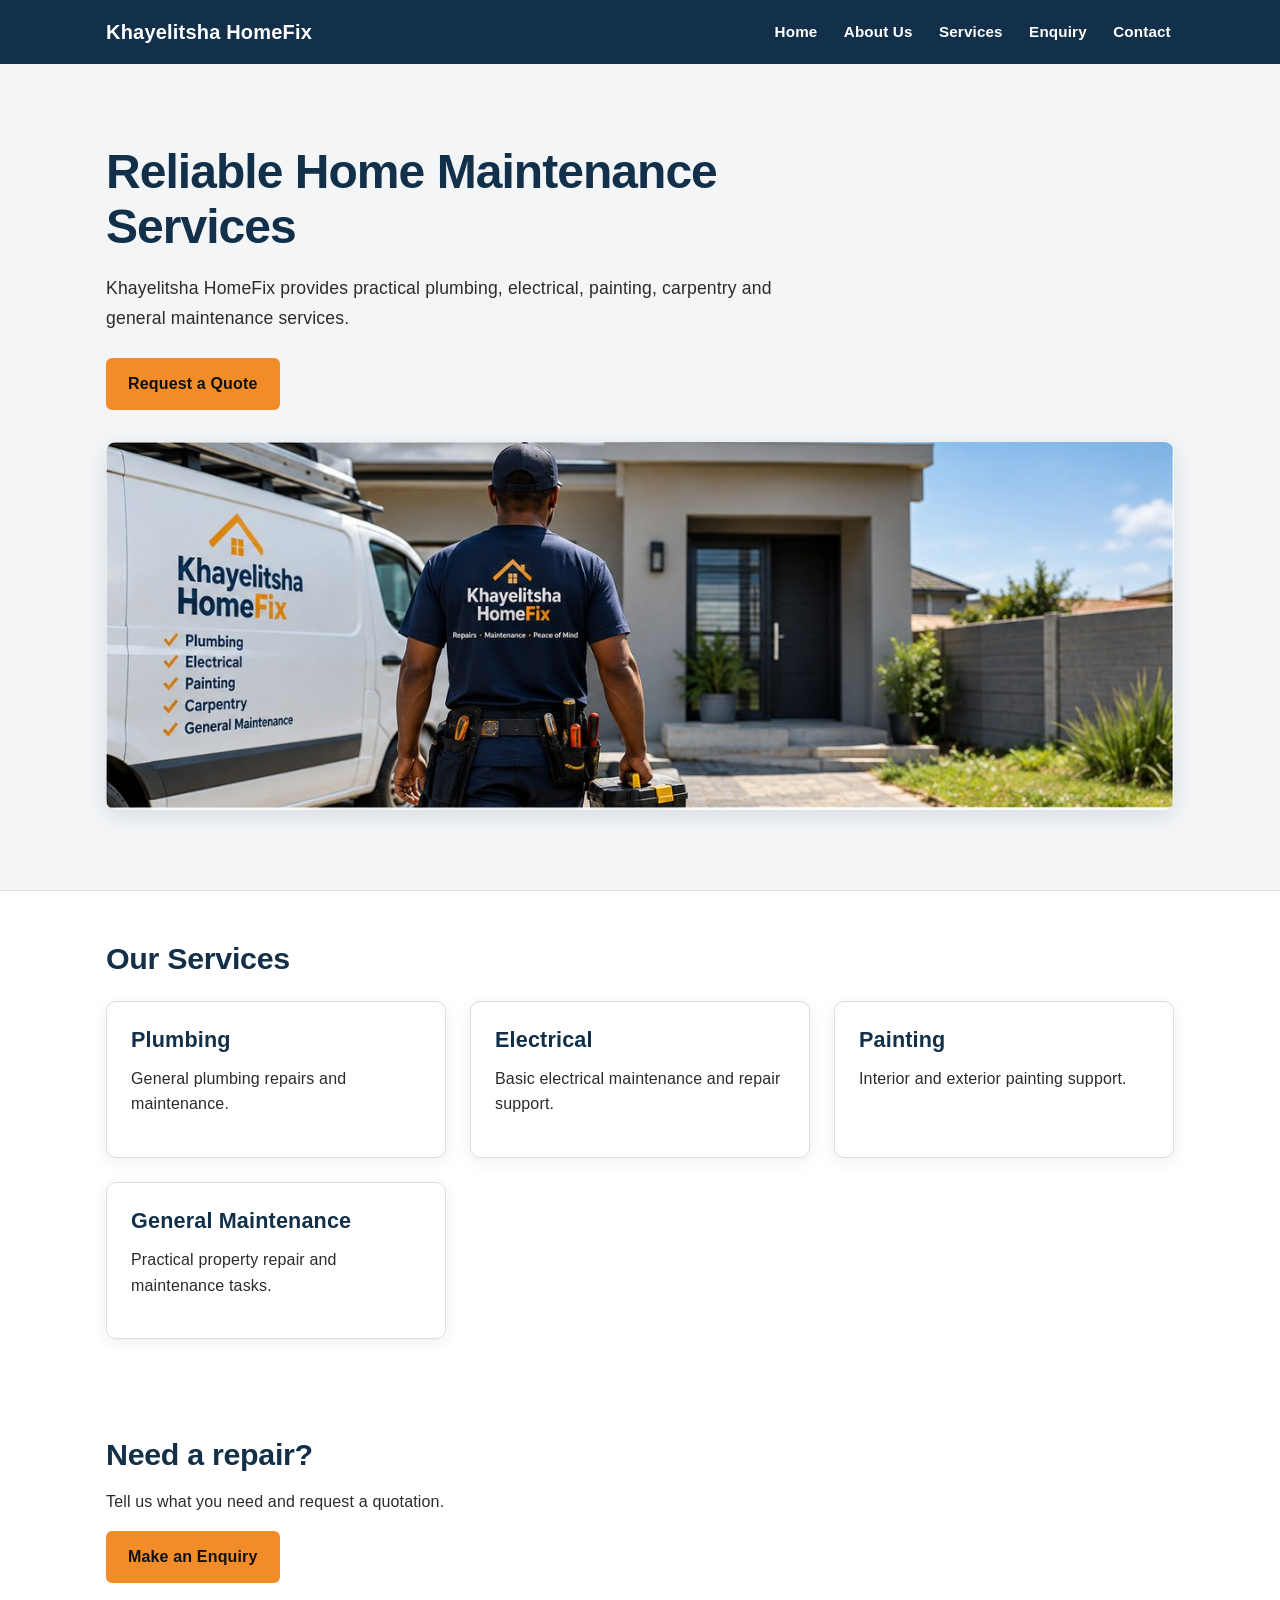
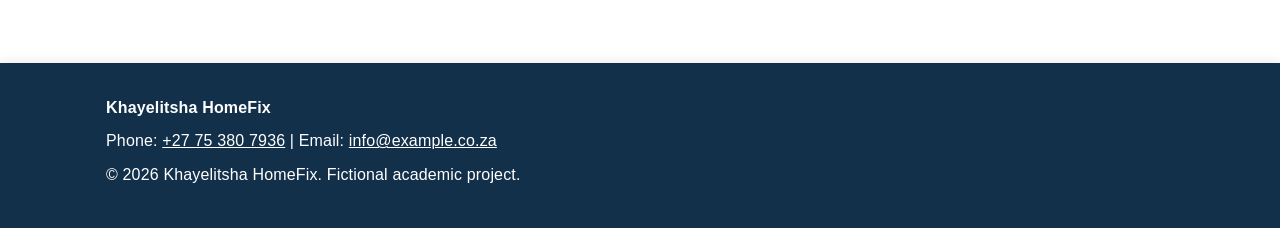
<file: index.html>
<!DOCTYPE html>
<html lang="en">

<head>
<meta charset="UTF-8">
<meta name="viewport" content="width=device-width, initial-scale=1.0">
<meta name="description" content="Khayelitsha HomeFix home maintenance services.">
<title>Khayelitsha HomeFix | Home</title>
<link rel="stylesheet" href="css/style.css">
</head>

<body>

<header>
<div class="navbar">

<a class="logo" href="index.html">Khayelitsha HomeFix</a>

<nav aria-label="Primary navigation">
<ul>
<li><a href="index.html">Home</a></li>
<li><a href="about.html">About Us</a></li>
<li><a href="services.html">Services</a></li>
<li><a href="enquiry.html">Enquiry</a></li>
<li><a href="contact.html">Contact</a></li>
</ul>
</nav>

</div>
</header>

<main>

<section class="hero">

<div class="container">

<h1>Reliable Home Maintenance Services</h1>

<p>
Khayelitsha HomeFix provides practical plumbing, electrical,
painting, carpentry and general maintenance services.
</p>

<a class="button" href="enquiry.html">Request a Quote</a>

<picture>

<source
media="(max-width: 600px)"
srcset="images/hero.jpg">

<source
media="(max-width: 900px)"
srcset="images/hero.jpg">

<img
class="hero-image"
src="images/hero.jpg"
srcset="
images/hero-small.jpg 600w,
images/hero-medium.jpg 900w,
images/hero.jpg 1200w"
sizes="
(max-width: 600px) 100vw,
(max-width: 900px) 90vw,
1100px"
alt="Home maintenance service work">

</picture>

</div>

</section>

<section class="container">

<h2>Our Services</h2>

<div class="grid">

<article class="card">

<h3>Plumbing</h3>

<p>
General plumbing repairs and maintenance.
</p>

</article>

<article class="card">

<h3>Electrical</h3>

<p>
Basic electrical maintenance and repair support.
</p>

</article>

<article class="card">

<h3>Painting</h3>

<p>
Interior and exterior painting support.
</p>

</article>

<article class="card">

<h3>General Maintenance</h3>

<p>
Practical property repair and maintenance tasks.
</p>

</article>

</div>

</section>

<section class="container">

<h2>Need a repair?</h2>

<p>
Tell us what you need and request a quotation.
</p>

<a class="button" href="enquiry.html">Make an Enquiry</a>

</section>

</main>

<footer>

<div class="container">

<p>
<strong>Khayelitsha HomeFix</strong>
</p>

<p>
Phone:
<a href="tel:+27753807936">+27 75 380 7936</a>
|
Email:
<a href="mailto:info@example.co.za">info@example.co.za</a>
</p>

<p>
&copy; 2026 Khayelitsha HomeFix.
Fictional academic project.
</p>

</div>

</footer>

<script src="js/script.js"></script>

</body>
</html>
</file>
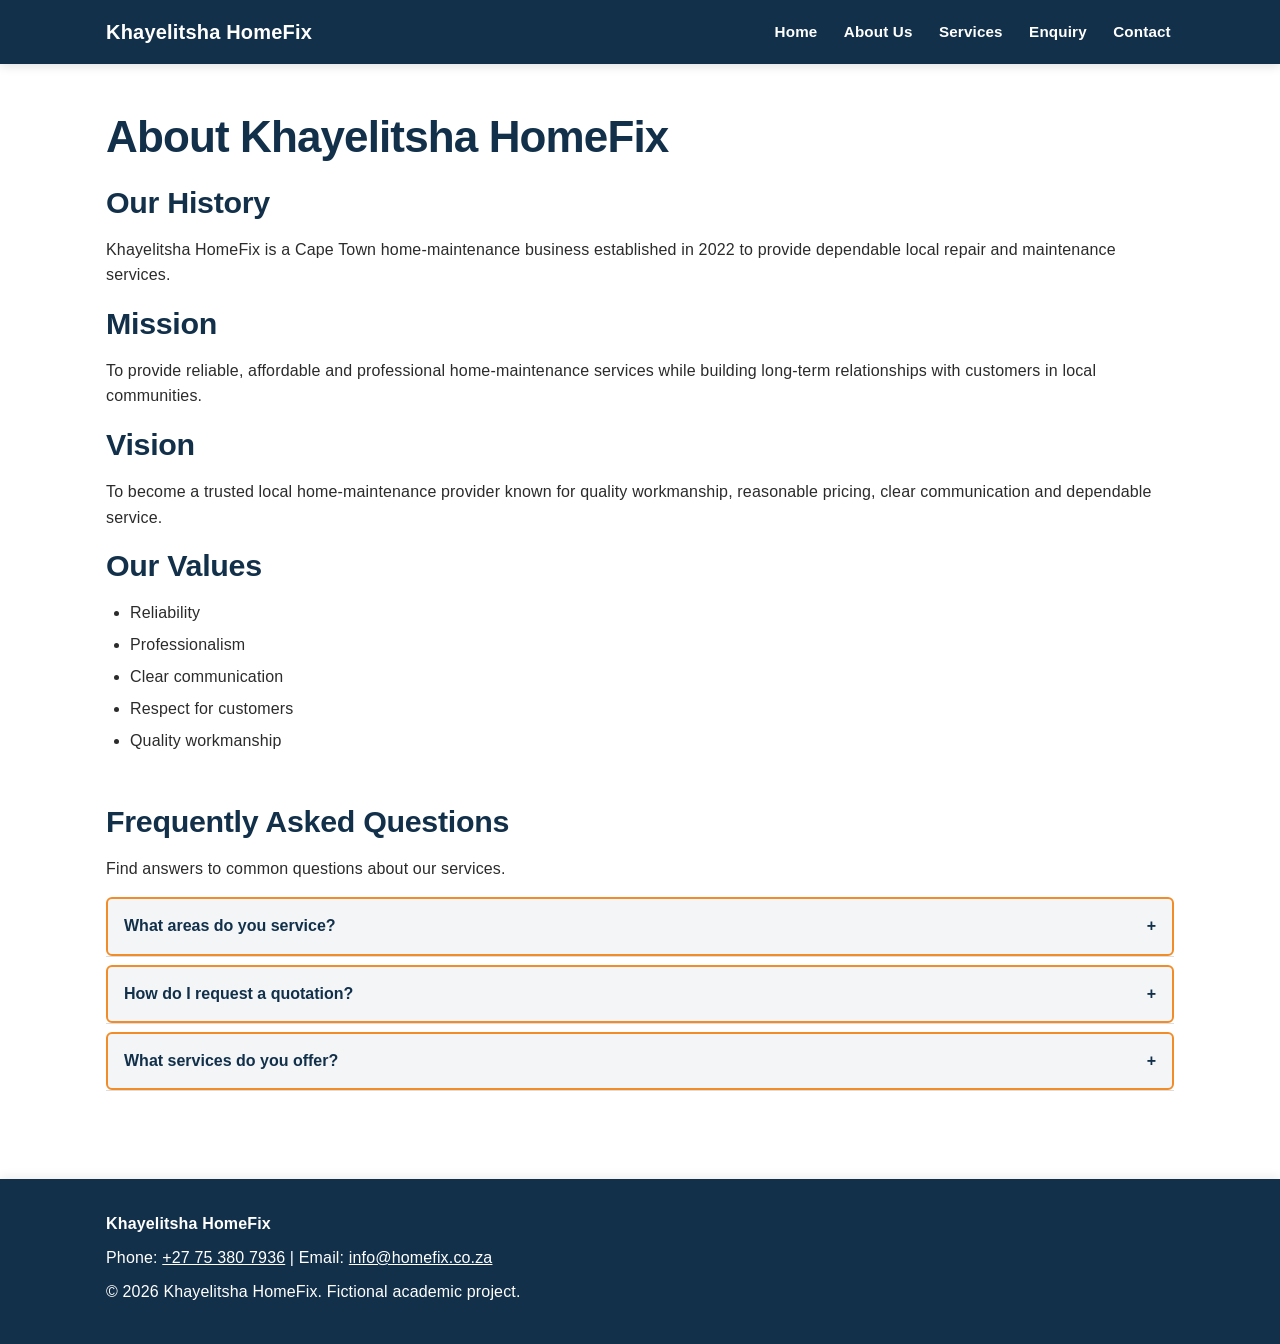
<file: about.html>
<!DOCTYPE html>
<html lang="en">
<head>
<meta charset="UTF-8">
<meta name="viewport" content="width=device-width, initial-scale=1.0">
<meta name="description" content="Khayelitsha HomeFix home maintenance services.">
<title>Khayelitsha HomeFix | About Us</title>
<link rel="stylesheet" href="css/style.css">
</head>
<body>
<header><div class="navbar">
<a class="logo" href="index.html">Khayelitsha HomeFix</a>
<nav aria-label="Primary navigation"><ul>
<li><a href="index.html">Home</a></li>
<li><a href="about.html">About Us</a></li>
<li><a href="services.html">Services</a></li>
<li><a href="enquiry.html">Enquiry</a></li>
<li><a href="contact.html">Contact</a></li>
</ul></nav>
</div></header>
<main>
<div class="container">
<h1>About Khayelitsha HomeFix</h1>
<h2>Our History</h2>
<p>Khayelitsha HomeFix is a Cape Town home-maintenance business established in 2022 to provide dependable local repair and maintenance services.</p>
<h2>Mission</h2><p>To provide reliable, affordable and professional home-maintenance services while building long-term relationships with customers in local communities.</p>
<h2>Vision</h2><p>To become a trusted local home-maintenance provider known for quality workmanship, reasonable pricing, clear communication and dependable service.</p>
<h2>Our Values</h2><ul><li>Reliability</li><li>Professionalism</li><li>Clear communication</li><li>Respect for customers</li><li>Quality workmanship</li></ul> 
  <section class="faq-section">
    <h2>Frequently Asked Questions</h2>
    <p>Find answers to common questions about our services.</p>

    <div class="accordion-item">
        <button class="accordion-button"
                aria-expanded="false"
                aria-controls="faq-answer-1">
            What areas do you service?
            <span>+</span>
        </button>

        <div class="accordion-content" id="faq-answer-1" hidden>
            <p>We provide home maintenance services in Khayelitsha,
            Mfuleni and surrounding Cape Town communities.</p>
        </div>
    </div>

    <div class="accordion-item">
        <button class="accordion-button"
                aria-expanded="false"
                aria-controls="faq-answer-2">
            How do I request a quotation?
            <span>+</span>
        </button>

        <div class="accordion-content" id="faq-answer-2" hidden>
            <p>Visit our Enquiry page, complete the form and describe
            the maintenance work you need.</p>
        </div>
    </div>

    <div class="accordion-item">
        <button class="accordion-button"
                aria-expanded="false"
                aria-controls="faq-answer-3">
            What services do you offer?
            <span>+</span>
        </button>

        <div class="accordion-content" id="faq-answer-3" hidden>
            <p>Our services include plumbing, electrical maintenance,
            painting, carpentry and general property maintenance.</p>
        </div>
    </div>
</section>
</div>
</main>
<footer><div class="container">
<p><strong>Khayelitsha HomeFix</strong></p>
<p>Phone: <a href="tel:+27753807936">+27 75 380 7936</a> | Email: <a href="mailto:info@homefix.co.za">info@homefix.co.za</a></p>
<p>&copy; 2026 Khayelitsha HomeFix. Fictional academic project.</p>
</div></footer>
<script src="js/script.js"></script>
</body>
</html>
</file>
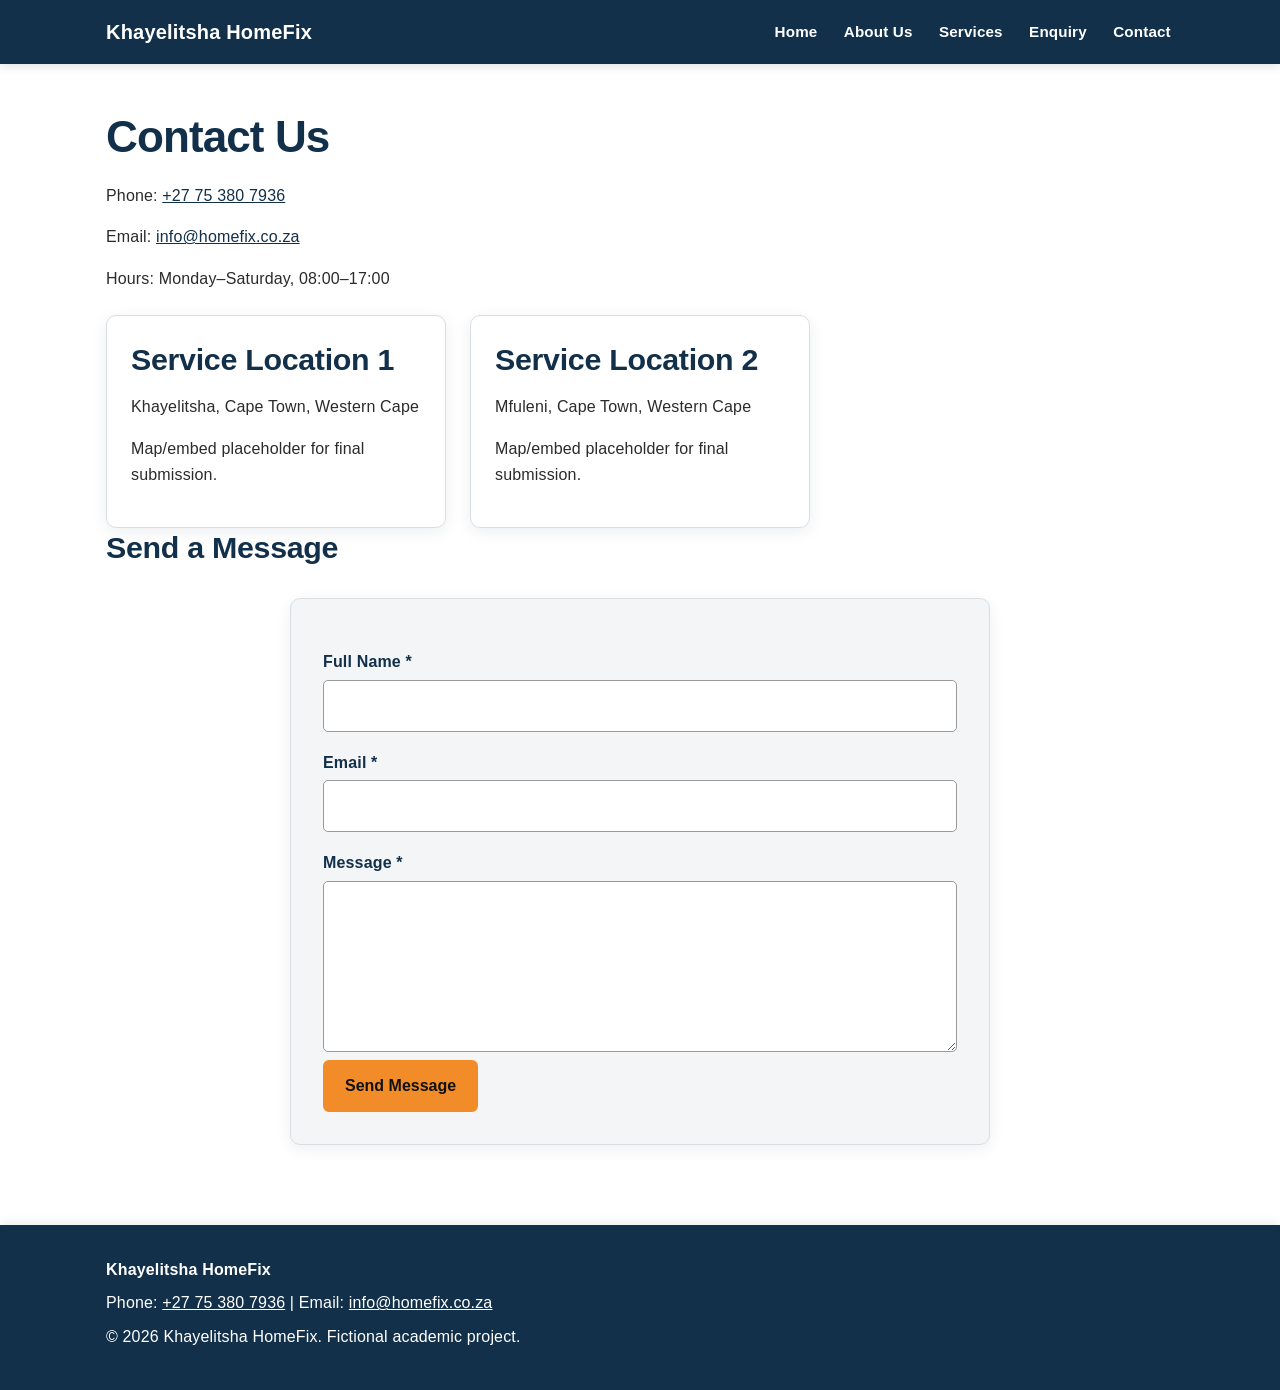
<file: contact.html>
<!DOCTYPE html>
<html lang="en">
<head>
<meta charset="UTF-8">
<meta name="viewport" content="width=device-width, initial-scale=1.0">
<meta name="description" content="Khayelitsha HomeFix home maintenance services.">
<title>Khayelitsha HomeFix | Contact</title>
<link rel="stylesheet" href="css/style.css">
</head>
<body>
<header><div class="navbar">
<a class="logo" href="index.html">Khayelitsha HomeFix</a>
<nav aria-label="Primary navigation"><ul>
<li><a href="index.html">Home</a></li>
<li><a href="about.html">About Us</a></li>
<li><a href="services.html">Services</a></li>
<li><a href="enquiry.html">Enquiry</a></li>
<li><a href="contact.html">Contact</a></li>
</ul></nav>
</div></header>
<main>
<div class="container"><h1>Contact Us</h1>
<p>Phone: <a href="tel:+27753807936">+27 75 380 7936</a></p>
<p>Email: <a href="mailto:info@homefix.co.za">info@homefix.co.za</a></p>
<p>Hours: Monday–Saturday, 08:00–17:00</p>
<div class="grid">
<section class="card"><h2>Service Location 1</h2><p>Khayelitsha, Cape Town, Western Cape</p><p>Map/embed placeholder for final submission.</p></section>
<section class="card"><h2>Service Location 2</h2><p>Mfuleni, Cape Town, Western Cape</p><p>Map/embed placeholder for final submission.</p></section>
</div>
<h2>Send a Message</h2>
<form action="#" method="post">
<label for="contact-name">Full Name *</label><input id="contact-name" name="contact-name" type="text" required>
<label for="contact-email">Email *</label><input id="contact-email" name="contact-email" type="email" required>
<label for="message">Message *</label><textarea id="message" name="message" rows="6" required></textarea>
<button type="submit">Send Message</button>
</form></div>
</main>
<footer><div class="container">
<p><strong>Khayelitsha HomeFix</strong></p>
<p>Phone: <a href="tel:+27753807936">+27 75 380 7936</a> | Email: <a href="mailto:info@homefix.co.za">info@homefix.co.za</a></p>
<p>&copy; 2026 Khayelitsha HomeFix. Fictional academic project.</p>
</div></footer>
<script src="js/script.js"></script>
</body>
</html>
</file>
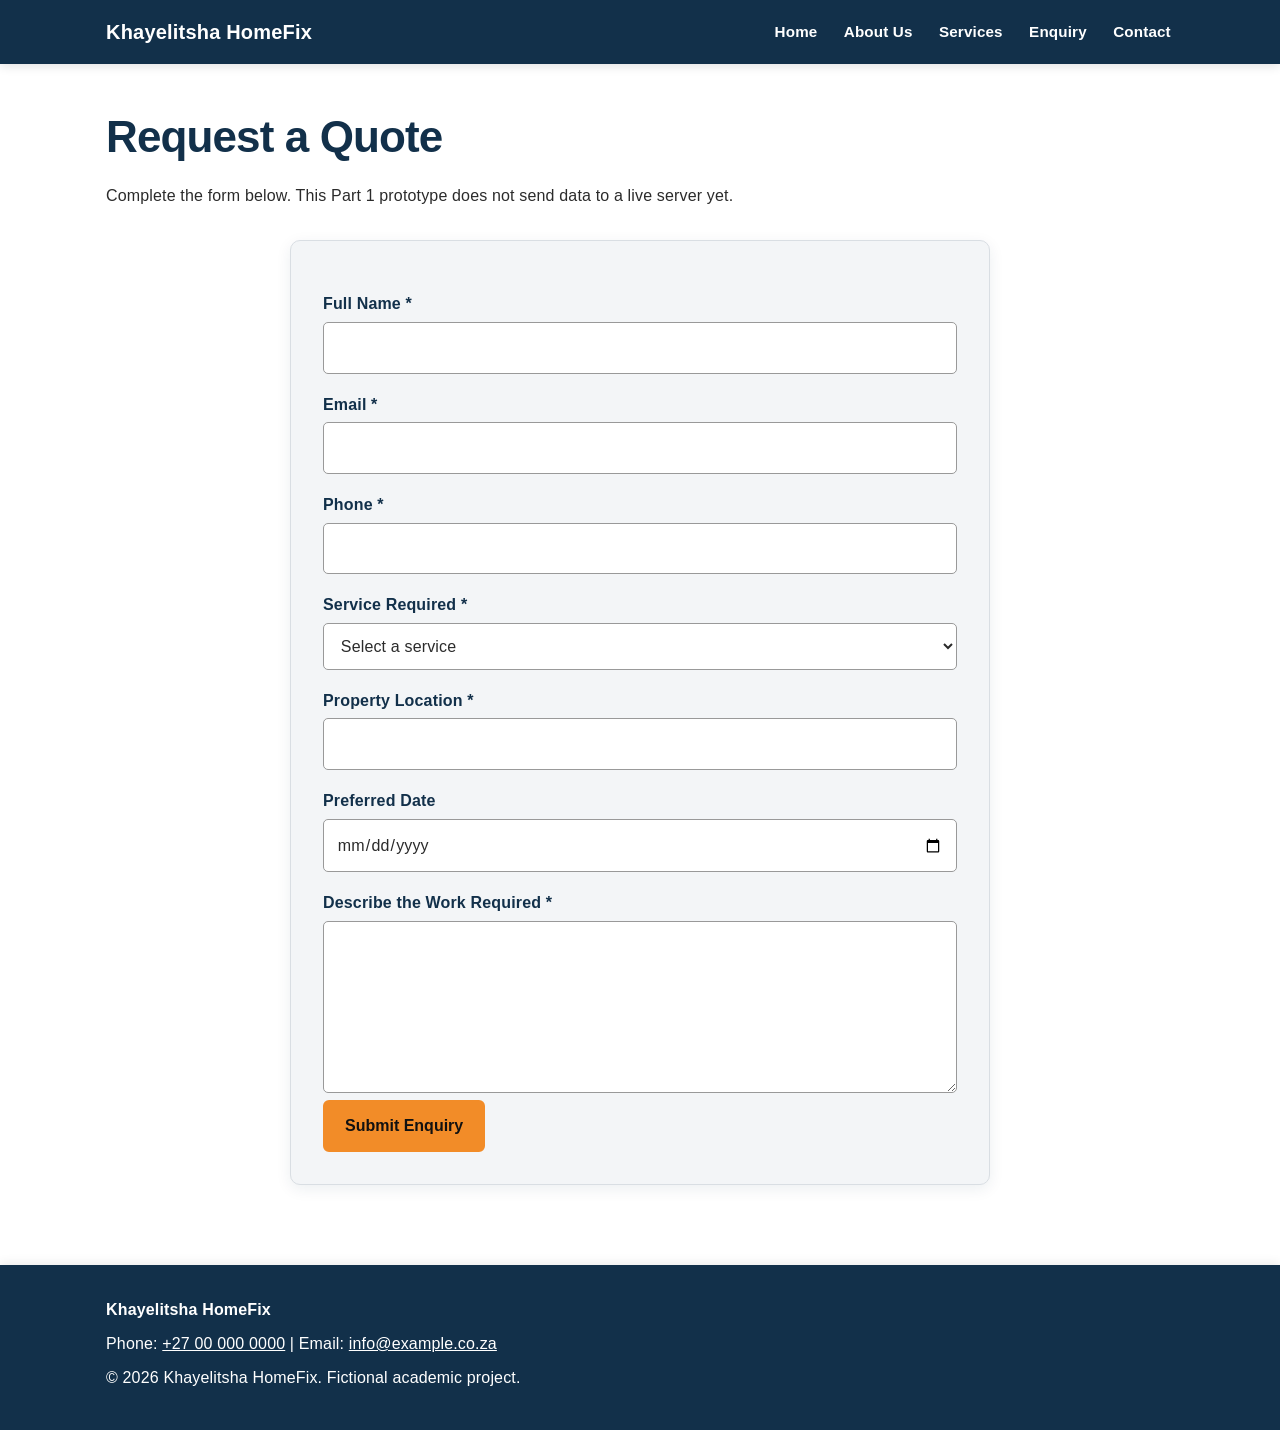
<file: enquiry.html>
<!DOCTYPE html>
<html lang="en">
<head>
<meta charset="UTF-8">
<meta name="viewport" content="width=device-width, initial-scale=1.0">
<meta name="description" content="Khayelitsha HomeFix home maintenance services.">
<title>Khayelitsha HomeFix | Enquiry</title>
<link rel="stylesheet" href="css/style.css">
</head>
<body>
<header><div class="navbar">
<a class="logo" href="index.html">Khayelitsha HomeFix</a>
<nav aria-label="Primary navigation"><ul>
<li><a href="index.html">Home</a></li>
<li><a href="about.html">About Us</a></li>
<li><a href="services.html">Services</a></li>
<li><a href="enquiry.html">Enquiry</a></li>
<li><a href="contact.html">Contact</a></li>
</ul></nav>
</div></header>
<main>
<div class="container"><h1>Request a Quote</h1>
<p>Complete the form below. This Part 1 prototype does not send data to a live server yet.</p>
<form action="#" method="post">
<label for="name">Full Name *</label><input id="name" name="name" type="text" required>
<label for="email">Email *</label><input id="email" name="email" type="email" required>
<label for="phone">Phone *</label><input id="phone" name="phone" type="tel" required>
<label for="service">Service Required *</label>
<select id="service" name="service" required><option value="">Select a service</option><option>Plumbing</option><option>Electrical</option><option>Painting</option><option>Carpentry</option><option>General Maintenance</option></select>
<label for="location">Property Location *</label><input id="location" name="location" type="text" required>
<label for="date">Preferred Date</label><input id="date" name="date" type="date">
<label for="details">Describe the Work Required *</label><textarea id="details" name="details" rows="6" required></textarea>
<button type="submit">Submit Enquiry</button>
</form></div>
</main>
<footer><div class="container">
<p><strong>Khayelitsha HomeFix</strong></p>
<p>Phone: <a href="tel:+27000000000">+27 00 000 0000</a> | Email: <a href="mailto:info@example.co.za">info@example.co.za</a></p>
<p>&copy; 2026 Khayelitsha HomeFix. Fictional academic project.</p>
</div></footer>
<script src="js/script.js"></script>
</body>
</html>
</file>
<file: css/style.css>
/* =========================================================
   Khayelitsha HomeFix
   WEDE5020 Part 2
   CSS Styling and Responsive Design
   ========================================================= */


/* =========================================================
   1. CSS RESET
   ========================================================= */

* {
    box-sizing: border-box;
    margin: 0;
    padding: 0;
}

html {
    scroll-behavior: smooth;
}

body {
    min-height: 100vh;
}


/* =========================================================
   2. DESIGN VARIABLES
   ========================================================= */

:root {
    --navy: #12304A;
    --orange: #F28C28;
    --orange-dark: #D97416;
    --white: #FFFFFF;
    --light: #F3F5F7;
    --text: #2B2B2B;
    --border: #D9DEE3;
}


/* =========================================================
   3. BASE TYPOGRAPHY
   Uses relative units for responsive design.
   ========================================================= */

body {
    font-family: "Segoe UI", Arial, Helvetica, sans-serif;
    font-size: 1rem;
    font-weight: 400;
    line-height: 1.6;
    letter-spacing: 0.01em;
    color: var(--text);
    background: var(--white);
}

p {
    margin-bottom: 1rem;
}

ul {
    margin-bottom: 1rem;
    padding-left: 1.5rem;
}

li {
    margin-bottom: 0.4rem;
}


/* =========================================================
   4. TYPOGRAPHY SCALE
   ========================================================= */

h1,
h2,
h3 {
    color: var(--navy);
}

h1 {
    font-size: 2.75rem;
    font-weight: 800;
    line-height: 1.15;
    letter-spacing: -0.02em;
    margin-bottom: 1.25rem;
}

h2 {
    font-size: 1.9rem;
    font-weight: 700;
    line-height: 1.25;
    letter-spacing: -0.01em;
    margin-bottom: 1rem;
}

h3 {
    font-size: 1.35rem;
    font-weight: 700;
    line-height: 1.3;
    margin-bottom: 0.75rem;
}


/* =========================================================
   5. LINKS
   ========================================================= */

a {
    color: var(--navy);
}

a:hover {
    color: var(--orange-dark);
}

a:focus-visible {
    outline: 3px solid var(--orange);
    outline-offset: 3px;
}


/* =========================================================
   6. HEADER / NAVIGATION
   FLEXBOX
   ========================================================= */

header {
    background: var(--navy);
    color: var(--white);
    box-shadow: 0 2px 10px rgba(0, 0, 0, 0.12);
}

.navbar {
    width: 100%;
    max-width: 1100px;
    margin: 0 auto;
    padding: 1rem;
    display: flex;
    align-items: center;
    justify-content: space-between;
    gap: 2rem;
}

.logo {
    color: var(--white);
    text-decoration: none;
    font-size: 1.25rem;
    font-weight: 800;
    letter-spacing: 0.01em;
}

.logo:hover {
    color: var(--orange);
}

nav ul {
    list-style: none;
    display: flex;
    align-items: center;
    gap: 1.25rem;
    margin: 0;
    padding: 0;
}

nav li {
    margin: 0;
}

nav a {
    color: var(--white);
    text-decoration: none;
    font-size: 0.95rem;
    font-weight: 600;
    line-height: 1.4;
    padding: 0.4rem 0.2rem;
    transition: color 0.2s ease;
}

nav a:hover {
    color: var(--orange);
}

nav a:focus-visible {
    outline: 3px solid var(--orange);
    outline-offset: 4px;
}

nav a:active {
    opacity: 0.7;
}


/* =========================================================
   7. GENERAL CONTAINER
   ========================================================= */

.container {
    width: 100%;
    max-width: 1100px;
    margin: 0 auto;
    padding: 3rem 1rem;
}


/* =========================================================
   8. HERO
   ========================================================= */

.hero {
    background: var(--light);
    padding: 4rem 1rem;
    border-bottom: 1px solid var(--border);
}

.hero .container {
    padding-top: 1rem;
    padding-bottom: 1rem;
    max-width: 1100px;
}

.hero h1 {
    font-size: 3rem;
    max-width: 750px;
}

.hero p {
    max-width: 700px;
    font-size: 1.1rem;
    line-height: 1.7;
    margin-bottom: 1.5rem;
}


/* =========================================================
   9. RESPONSIVE IMAGES
   ========================================================= */

img {
    display: block;
    width: 100%;
    max-width: 100%;
    height: auto;
}

.hero-image {
    width: 100%;
    max-width: 1100px;
    margin: 2rem auto 0;
    border-radius: 10px;
    box-shadow: 0 6px 20px rgba(18, 48, 74, 0.12);
}


/* =========================================================
   10. BUTTONS
   ========================================================= */

.button,
button {
    display: inline-block;
    background: var(--orange);
    color: #111111;
    padding: 0.8rem 1.25rem;
    border: 2px solid var(--orange);
    border-radius: 6px;
    text-decoration: none;
    font-family: inherit;
    font-size: 1rem;
    font-weight: 700;
    line-height: 1.4;
    cursor: pointer;
    transition:
        background-color 0.2s ease,
        border-color 0.2s ease,
        transform 0.2s ease;
}

.button:hover,
button:hover {
    background: var(--orange-dark);
    border-color: var(--orange-dark);
    color: #111111;
    transform: translateY(-2px);
}

.button:focus-visible,
button:focus-visible {
    outline: 3px solid var(--navy);
    outline-offset: 3px;
}

.button:active,
button:active {
    transform: translateY(0);
}


/* =========================================================
   11. GRID
   ========================================================= */

.grid {
    display: grid;
    grid-template-columns: repeat(3, minmax(0, 1fr));
    gap: 1.5rem;
    margin-top: 1.5rem;
}


/* =========================================================
   12. CARDS
   ========================================================= */

.card {
    background: var(--white);
    padding: 1.5rem;
    border: 1px solid var(--border);
    border-radius: 10px;
    box-shadow: 0 4px 15px rgba(18, 48, 74, 0.08);
    transition:
        transform 0.2s ease,
        box-shadow 0.2s ease,
        border-color 0.2s ease;
}

.card:hover {
    transform: translateY(-3px);
    border-color: var(--orange);
    box-shadow: 0 8px 22px rgba(18, 48, 74, 0.14);
}

.card h2,
.card h3 {
    margin-top: 0;
}


/* =========================================================
   13. SERVICE IMAGES
   ========================================================= */

.card img {
    width: 100%;
    aspect-ratio: 16 / 10;
    object-fit: cover;
    border-radius: 7px;
    margin-bottom: 1rem;
}


/* =========================================================
   14. FORMS
   ========================================================= */

form {
    width: 100%;
    max-width: 700px;
    margin: 2rem auto 0;
    padding: 2rem;
    background: var(--light);
    border: 1px solid var(--border);
    border-radius: 10px;
    box-shadow: 0 4px 15px rgba(18, 48, 74, 0.08);
}

label {
    display: block;
    margin-top: 1.25rem;
    margin-bottom: 0.4rem;
    font-weight: 700;
    line-height: 1.4;
    color: var(--navy);
}

input,
select,
textarea {
    width: 100%;
    padding: 0.8rem;
    border: 1px solid #999999;
    border-radius: 5px;
    background: var(--white);
    color: var(--text);
    font-family: inherit;
    font-size: 1rem;
    line-height: 1.5;
    letter-spacing: 0.01em;
}

textarea {
    resize: vertical;
    min-height: 150px;
}

input:hover,
select:hover,
textarea:hover {
    border-color: var(--navy);
}

input:focus,
select:focus,
textarea:focus {
    outline: 3px solid rgba(242, 140, 40, 0.25);
    border-color: var(--orange);
}


/* =========================================================
   15. FOOTER
   ========================================================= */

footer {
    background: var(--navy);
    color: var(--white);
    margin-top: 2rem;
    box-shadow: 0 -2px 10px rgba(0, 0, 0, 0.08);
}

footer .container {
    padding-top: 2rem;
    padding-bottom: 2rem;
}

footer p {
    margin-bottom: 0.5rem;
}

footer a {
    color: var(--white);
}

footer a:hover {
    color: var(--orange);
}


/* =========================================================
   16. TABLET BREAKPOINT
   901px and below
   ========================================================= */

@media (max-width: 900px) {

    .navbar {
        gap: 1rem;
    }

    nav ul {
        gap: 0.8rem;
    }

    .grid {
        grid-template-columns: repeat(2, minmax(0, 1fr));
    }

    .hero h1 {
        font-size: 2.5rem;
    }

    .hero p {
        font-size: 1rem;
    }
}


/* =========================================================
   17. MOBILE BREAKPOINT
   600px and below
   ========================================================= */

@media (max-width: 600px) {

    body {
        font-size: 0.95rem;
    }

    .navbar {
        flex-direction: column;
        align-items: flex-start;
        padding: 1rem;
    }

    nav {
        width: 100%;
    }

    nav ul {
        flex-direction: column;
        align-items: flex-start;
        gap: 0.5rem;
        width: 100%;
    }

    nav a {
        display: block;
        padding: 0.4rem 0;
    }

    .container {
        width: 100%;
        padding: 2rem 1rem;
    }

    .hero {
        padding: 3rem 1rem;
    }

    .hero h1 {
        font-size: 2.2rem;
    }

    .hero p {
        font-size: 1rem;
    }

    h1 {
        font-size: 2.2rem;
    }

    h2 {
        font-size: 1.6rem;
    }

    h3 {
        font-size: 1.25rem;
    }

    .grid {
        grid-template-columns: 1fr;
        gap: 1rem;
    }

    .card {
        padding: 1.25rem;
    }

    form {
        padding: 1.25rem;
    }

    .button,
    button {
        width: 100%;
        text-align: center;
    }

    .hero-image {
        margin-top: 1.5rem;
    }
}
/* FAQ Accordion */

.faq-section {
    margin-top: 3rem;
}

.accordion-item {
    border-bottom: 1px solid #ddd;
    margin-bottom: 0.5rem;
}

.accordion-button {
    width: 100%;
    display: flex;
    justify-content: space-between;
    align-items: center;
    background: var(--light);
    color: var(--navy);
    padding: 1rem;
    text-align: left;
    font-weight: 700;
    cursor: pointer;
}

.accordion-button:hover {
    background: #e5eaf0;
}
/* Service Image Gallery */

.gallery-image {
    cursor: pointer;
    transition: transform 0.3s ease;
}

.gallery-image:hover {
    transform: scale(1.03);
}

/* Lightbox background */

.lightbox {
    position: fixed;
    top: 0;
    left: 0;
    width: 100%;
    height: 100%;
    background: rgba(0, 0, 0, 0.9);
    display: flex;
    justify-content: center;
    align-items: center;
    z-index: 1000;
    padding: 20px;
}

/* Enlarged image */

.lightbox img {
    max-width: 90%;
    max-height: 85vh;
    object-fit: contain;
    border-radius: 8px;
}

/* Close button */

.close-lightbox {
    position: absolute;
    top: 20px;
    right: 30px;
    font-size: 40px;
    color: white;
    background: none;
    border: none;
    cursor: pointer;
}
.lightbox[hidden] {
    display: none;
}
/* Service Search and Sorting */

.service-controls {
    display: flex;
    gap: 15px;
    margin: 25px 0;
    max-width: 650px;
}

.service-controls input,
.service-controls select {
    padding: 12px;
    border: 1px solid #ccc;
    border-radius: 6px;
    font-size: 15px;
}

.service-controls input {
    flex: 1;
    min-width: 0;
}

.service-controls select {
    cursor: pointer;
}

@media (max-width: 600px) {

    .service-controls {
        flex-direction: column;
    }

}
</file>
